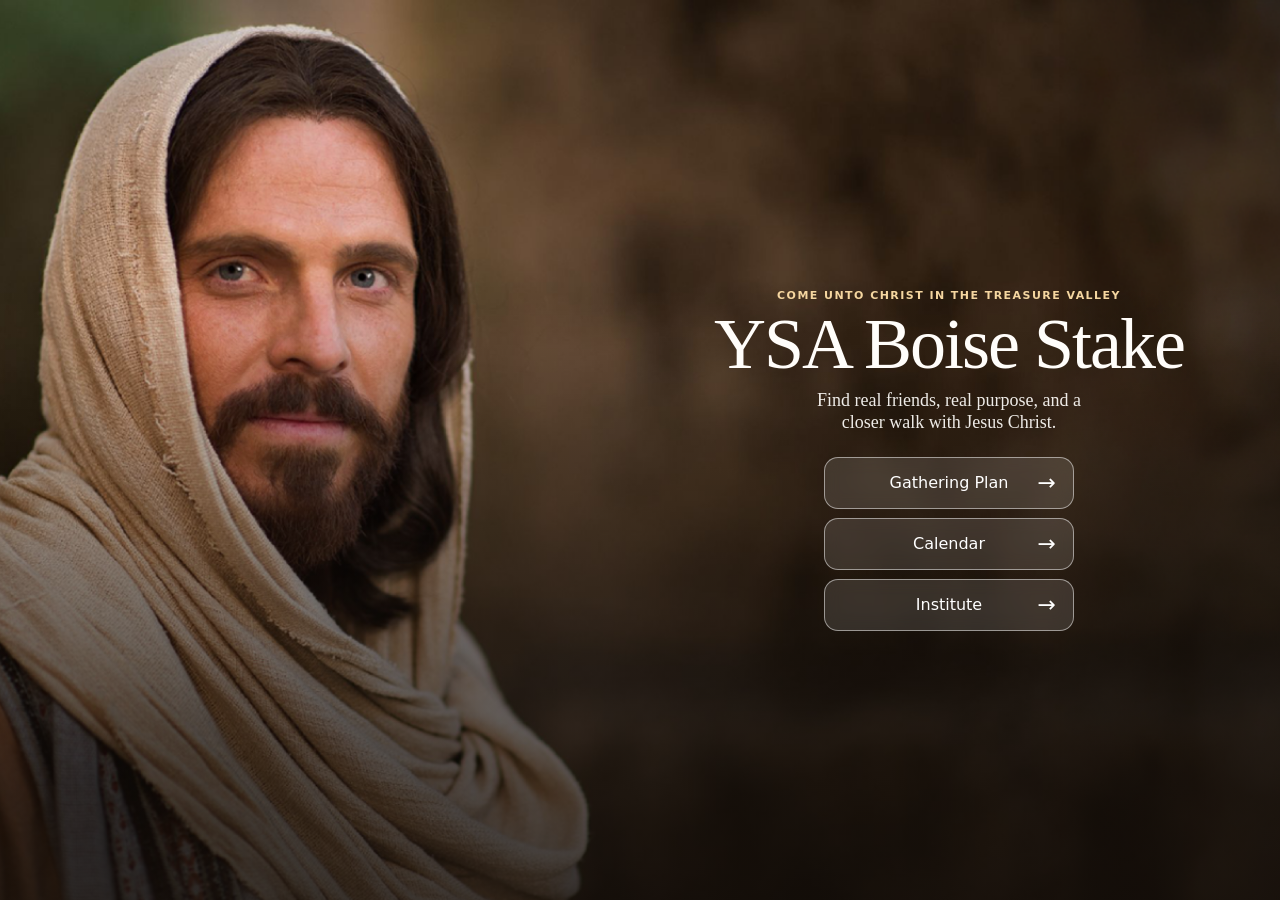
<file: index.html>
<!doctype html>
<html lang="en">
<head>
  <meta charset="UTF-8" />
  <meta name="viewport" content="width=device-width, initial-scale=1.0" />
  <meta name="theme-color" content="#1f1710" />
  <title>YSA Boise Stake</title>
  <style>
    :root{--ink:#fffdfa}*{box-sizing:border-box}html,body{margin:0;min-height:100%;font-family:ui-rounded,"Avenir Next",Avenir,system-ui,sans-serif;background:#20170f;color:var(--ink)}body{min-height:100svh}.hero{isolation:isolate;min-height:100svh;display:flex;flex-direction:column;align-items:center;justify-content:flex-end;padding:28px 22px 18px;position:relative;overflow:hidden;background:#20170f;text-align:center}.hero:before{content:"";position:absolute;z-index:-2;inset:0;background:url("https://www.churchofjesuschrist.org/imgs/74e791bd621264588bd00e0cc2fa0573435582fd/full/!1200,/0/default") center center/cover no-repeat}.hero:after{content:"";position:absolute;z-index:-1;inset:0;background:linear-gradient(0deg,rgba(17,12,8,.78) 0%,rgba(17,12,8,.46) 36%,transparent 69%)}.content{display:flex;flex-direction:column;align-items:center;width:100%}.eyebrow{margin:0 0 12px;color:#f5d6a0;font-size:11px;font-weight:750;letter-spacing:1.45px;text-transform:uppercase}.hero h1{margin:0;max-width:100%;font-family:Georgia,"Times New Roman",serif;font-size:clamp(40px,11vw,58px);font-weight:400;line-height:1;letter-spacing:-2px;white-space:nowrap}.hero p{max-width:300px;margin:17px 0 23px;font-family:Georgia,"Times New Roman",serif;font-size:18px;font-weight:400;line-height:1.2;color:rgba(255,253,250,.92)}.links{display:grid;gap:9px;width:min(76%,250px)}.link{position:relative;display:flex;align-items:center;justify-content:center;min-height:52px;padding:0 17px;border:1px solid rgba(255,255,255,.5);border-radius:14px;background:rgba(255,255,255,.12);backdrop-filter:blur(8px);color:#fff;text-decoration:none;font-size:16px;font-weight:520;transition:transform .16s,background .16s}.link:active{transform:scale(.98)}.arrow{position:absolute;right:17px;font-size:22px;line-height:1;font-weight:300}@media(min-width:700px){body{padding:24px;background:#16100b}.hero{max-width:720px;min-height:820px;margin:auto;border-radius:28px}.hero h1{font-size:72px}}
  </style>
  <style>.hero:before{background-position:calc(50% + 10px) center}.content{transform:translateY(5px)}.eyebrow{margin-bottom:6px}.hero p{margin-top:10px}</style>
  <style>@media(max-width:699px){.hero:before{background-image:url('assets/phone_jesus.png');background-position:center top}.hero:after{background:linear-gradient(180deg,transparent 0%,transparent 40%,rgba(17,12,8,.42) 55%,rgba(17,12,8,.78) 100%)}}</style>
  <style>@media(min-width:700px){body{padding:0}.hero{width:100%;max-width:none;min-height:100svh;margin:0;border-radius:0;justify-content:center}.hero:before{background-image:url('assets/chirst.png');background-position:center}.content{align-self:flex-end;width:50%}}</style>
</head>
<body>
  <main class="hero"><div class="content">
    <div class="eyebrow">Come unto Christ in the Treasure Valley</div>
    <h1>YSA Boise Stake</h1>
    <p>Find real friends, real purpose, and a closer walk with Jesus Christ.</p>
    <nav class="links" aria-label="YSA Boise Stake resources">
      <a class="link" href="https://boise-ysa-gathering-plan.pplx.app/" target="_blank" rel="noopener">Gathering Plan <span class="arrow">→</span></a>
      <a class="link" href="calendar.html">Calendar <span class="arrow">→</span></a>
      <a class="link" href="https://myinstitute.churchofjesuschrist.org/institute/24997" target="_blank" rel="noopener">Institute <span class="arrow">→</span></a>
    </nav></div>
  </main>
</body>
</html>
</file>
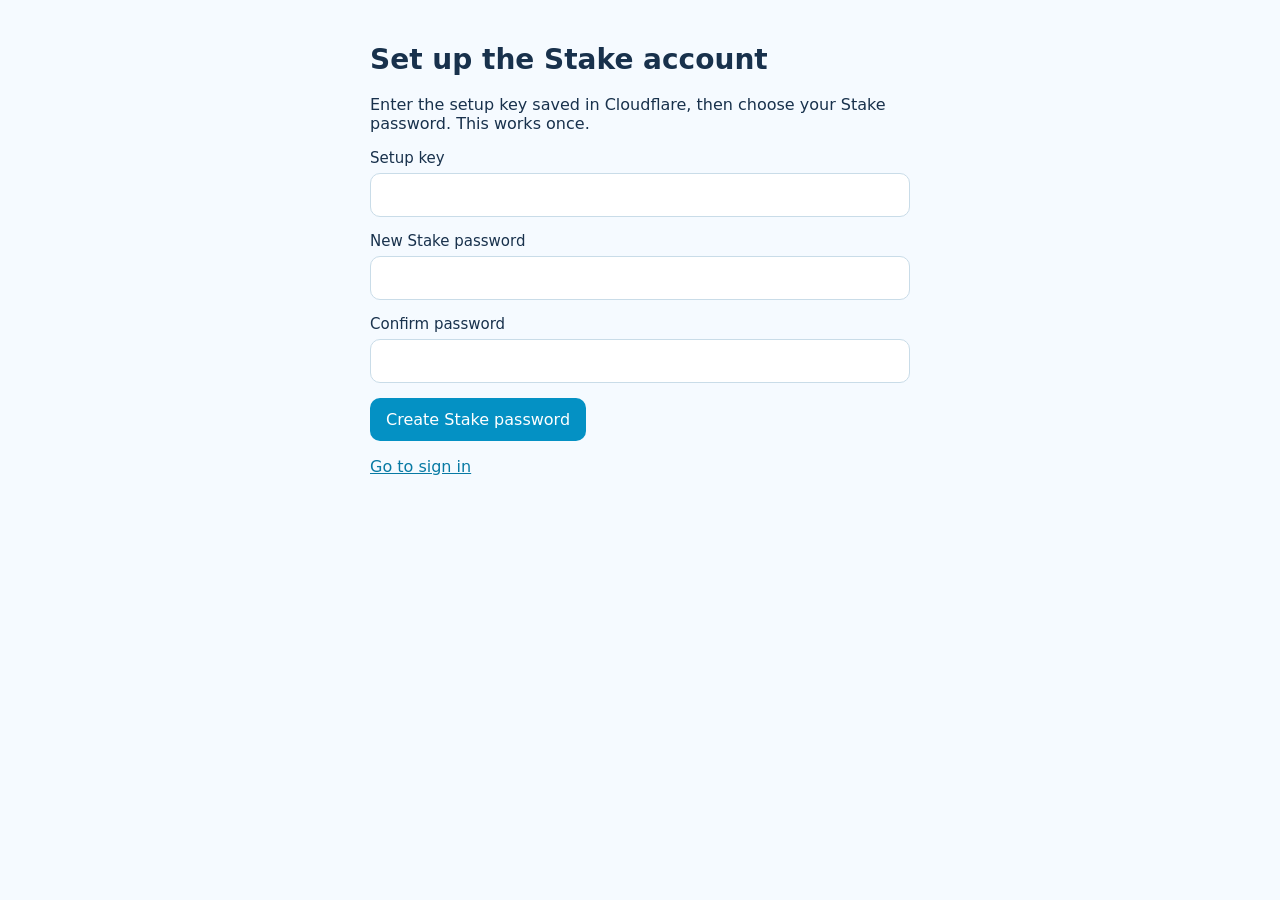
<file: setup.html>
<!doctype html>
<html lang="en"><head><meta charset="utf-8"><meta name="viewport" content="width=device-width,initial-scale=1"><meta name="referrer" content="no-referrer"><title>Stake account setup</title><link rel="stylesheet" href="css/admin.css"><script type="module" src="js/setup.js"></script></head><body><main><h1>Set up the Stake account</h1><p>Enter the setup key saved in Cloudflare, then choose your Stake password. This works once.</p><form id="setup"><label>Setup key<input name="token" type="password" autocomplete="off" required></label><label>New Stake password<input name="password" type="password" autocomplete="new-password" minlength="16" maxlength="128" required></label><label>Confirm password<input name="confirmation" type="password" autocomplete="new-password" required></label><button>Create Stake password</button></form><p id="message" role="status"></p><a href="admin.html">Go to sign in</a></main></body></html>
</file>
<file: css/admin.css>
:root{font-family:"Avenir Next",system-ui,sans-serif;color:#18314c;background:#f5faff}*{box-sizing:border-box}body{margin:0}main{max-width:580px;margin:auto;padding:24px 20px 40px}header,.row{display:flex;gap:14px;align-items:center;justify-content:space-between}h1{font-size:28px}h2{font-size:21px;margin-top:28px}a{color:#087aa4}label{display:block;font-size:15px;margin:15px 0}input,textarea,select{display:block;width:100%;margin-top:6px;border:1px solid #c9dce8;border-radius:10px;background:white;padding:12px;font:inherit;color:inherit}button{border:0;border-radius:10px;padding:12px 16px;background:#0491c4;color:white;font:inherit;cursor:pointer}button:disabled{opacity:.5;cursor:wait}.row>*{flex:1;min-width:0}.note{font-size:13px;color:#617e91}details{margin:20px 0;border:1px solid #d7e5ee;border-radius:14px;padding:15px}summary{cursor:pointer;font-weight:600}.item{background:white;border:1px solid #d7e5ee;border-radius:14px;padding:16px;margin:12px 0}.item p{font-size:14px}#message{white-space:pre-wrap;color:#375b73}#message.error{color:#b13232}[hidden]{display:none!important}
</file>
